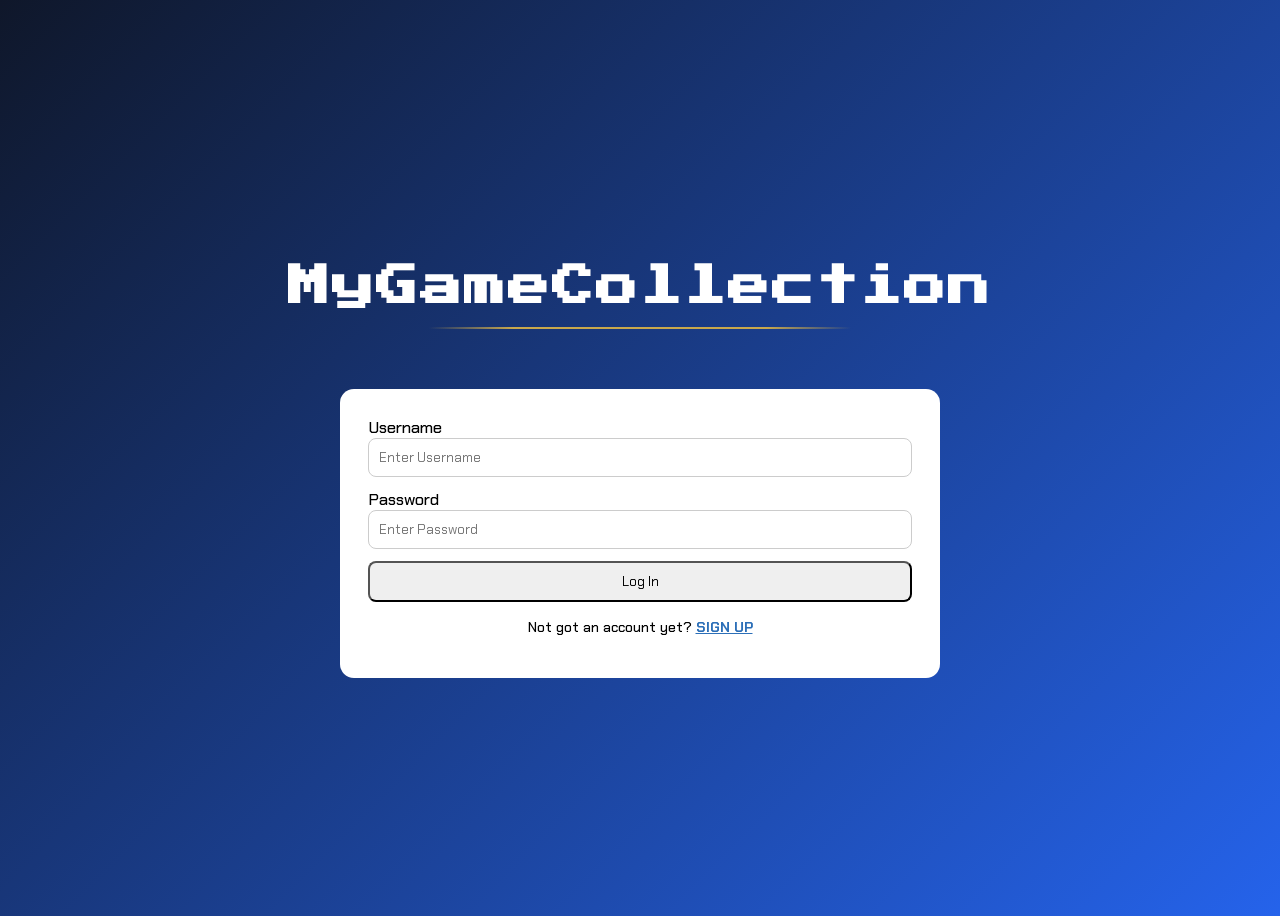
<file: src/main/resources/static/index.html>
<!DOCTYPE html>
<html lang="en">
<head>
    <link rel="stylesheet" href="css/style.css">
    <link href="https://fonts.googleapis.com/css2?family=Chakra+Petch:ital,wght@0,300;0,400;0,500;0,600;0,700;1,300;1,400;1,500;1,600;1,700&family=Press+Start+2P&display=swap" rel="stylesheet">
    <meta charset="UTF-8">
    <title>Login</title>
</head>

<body class="authPage">

<div class="authWrapper">
    <h1 class="appTitle">MyGameCollection</h1>
    <div id="loginFormContainer" class="cardModal">
        <form id="loginForm">
            <label for="username">Username</label>
            <input type="text" id="username" placeholder="Enter Username">
            <label for="password">Password</label>
            <input type="password" id="password" placeholder="Enter Password">
            <button type="submit" id="loginbtn">Log In</button>
        </form>
        <p class="signup-prompt">Not got an account yet? <span id="openRegisterbtn">SIGN UP</span></p>
    </div>
</div>


<dialog id="registerDialog" class="cardModal">
    <button type="button" id="cancelRegisterbtn">&times;</button>
    <form id="registerForm">
        <label for="usernameNew">Username</label>
        <input type="text" id="usernameNew" placeholder="Enter Username">
        <label for="passwordNew">Password</label>
        <input type="password" id="passwordNew" placeholder="Enter Password">
        <label for="passwordNewConfirm">Confirm Password</label>
        <input type="password" id="passwordNewConfirm" placeholder="Re-enter password">
        <button type="submit" id="registerbtn">Sign Up</button>
    </form>
</dialog>

<script src="js/auth.js"></script>
</body>
</html>
</file>
<file: src/main/resources/static/css/style.css>
/*GENERAL STYLING*/

.hidden{
    display: none;
}

*{
    box-sizing: border-box; /*fixes padding issues*/
}

body{
    font-family: 'Chakra Petch', sans-serif;
    font-weight: 500;
}

.appTitle{
    text-align: center;
    color: white;
    font-size: 42px;
    font-weight: 800;
    letter-spacing: 2px;
    margin-bottom: 60px;
    font-family: 'Press Start 2P', sans-serif;
}

/* gold line under the title */
.appTitle::after {
    content: "";
    display: block;
    width: 60%;
    max-width: 700px;
    height: 2px;
    margin: 1.2rem auto 0;
    background: linear-gradient(90deg, transparent 0%, #c9a84c 20%, #c9a84c 80%, transparent 100%);  /* fades out at the ends , color from 20-80 */
}

/*------------------------------------------------------------------------------------------*/
/*AUTH PAGE AND SHARED MODAL STYLING*/
.authPage{
    min-height: 100vh;
    display: flex;
    justify-content: center;
    align-items: center;
    background: linear-gradient(135deg, #0f172a, #2563eb);
}

.authWrapper{
    display: flex;
    flex-direction: column;
    align-items: center;
}

.cardModal{
    background: white;
    border-radius: 14px;
    padding: 28px;
    max-width: 600px;
    width: 90%;
    margin: 0 auto;
}

.cardModal input[type="text"], .cardModal input[type="password"]{
    display: block;
    width: 100%;
    padding: 10px;
    margin-bottom: 12px;
    border: 1px solid #ccc;
    border-radius: 8px;
}
.cardModal input[type="submit"]{
    width: 100%;
    padding: 10px;
    border-radius: 8px;
    cursor: pointer;
}

input, button{
    font-family: inherit;
}

.cardModal button{
    width: 100%;
    padding: 10px;
    border-radius: 8px;
    cursor: pointer;
}


#registerDialog{
    margin: auto; /*overwrite prev defined margin in cardModal, since dialog provides own centering*/
}
#registerDialog::backdrop{
    background: rgba(0, 0, 0, 0.5);
    backdrop-filter: blur(6px);
}
#openRegisterbtn{
    color: #2c6fb8;
    font-weight: 700;
    cursor: pointer;
    text-decoration: underline;
}
#openRegisterbtn:hover{
    color: #1a4d85;
}
#cancelRegisterbtn, #cancelAddGamebtn, #cancelEditGamebtn{ /* https://stackoverflow.com/questions/18611195/x-close-button-only-using-css */
    position: absolute;
    top: 8px;
    right: 8px;
    width: 32px;
    height: 32px;
    padding: 0;
    border: none;
    outline: none;
    background: transparent;
    font-size: 24px;
    line-height: 1;
    cursor: pointer;
    color: #666;
}
#cancelRegisterbtn:hover{
    color: #000;
}
.signup-prompt{
    text-align: center;
    margin-top: 16px;
    font-size: 14px;
}

/*---------------------------------------------------------------------------------------------------*/
/*COLLECTION PAGE SPECIFICS*/

.collectionPage{
    min-height: 100vh;
    padding: 40px 20px;
    background: linear-gradient(135deg, #0f172a, #2563eb); /*heroicons.com, SVG*/
    position: relative;
}

.starRating{
    display: flex;
    gap: 4px;
    margin-bottom: 12px;
}

.star{
    font-size: 28px;
    color: #ccc;
    cursor: pointer;
}

.star.filled{
    color: gold;
}

#collectionContainer{
    display: grid;
    grid-template-columns: repeat(3, 1fr);
    gap: 24px;
    padding: 20px;
}

@media (max-width: 768px){
    #collectionContainer{
        grid-template-columns: 1fr;
    }
}

.gameCard{
    background-color: rgba(10, 14, 40, 0.85);
    color: #f0e6d2;
    border-radius: 12px;
    border: 2px solid rgba(201, 168, 76, 0.35);
    overflow: hidden;
    display: flex;
    flex-direction: column;
    box-shadow: 0 4px 12px rgba(0, 0, 0 ,0.2);
    transition: border-color 0.2s, box-shadow 0.2s, transform 0.2s;
    /*position: relative;*/
}

.gameCard:hover{
    transform: translateY(-4px);
    border-color: #c9a84c;
    box-shadow: 0 0 16px rgba(201, 168, 76, 0.25);
}

.cardImage{
    height: 240px;
    overflow: hidden;
}

.cardImage img{
    width: 100%;
    height: 100%;
    object-fit: cover;
}

.cardTitle, .cardStatus, .cardRating, .cardReview{
    padding: 0 16px;
}

.cardTitle{
    margin-top: 12px;
    color: #f0e6d2;
}

.cardReview{
    margin-bottom: 16px;
    color: rgba(240, 230, 210, 0.75);
    font-size: 14px;
}

#openGameDialogbtn{
    position: absolute;
    top: 20px;
    right: 20px;
    padding: 10px 18px;
    border-radius: 8px;
    background: #2563eb;
    color: white;
    font-weight: 700;
    cursor: pointer;
}

#openGameDialogbtn:hover{
    transform: translateY(-4px);
}

#addGameDialog::backdrop,#editGameDialog::backdrop{
    background: rgba(0, 0, 0, 0.5);
    backdrop-filter: blur(6px);
}

#logoutbtn{
    position: absolute;
    top: 20px;
    left: 20px;
    padding: 10px 18px;
    border-radius: 8px;
    background: #2563eb;
    color: white;
    font-weight: 700;
    cursor: pointer;
}

#logoutbtn:hover{
    transform: translateY(-4px);
}

.editbtn, .deletebtn{
    font-weight: 600;
    font-size: 0.9rem;
    letter-spacing: 0.05em;
    text-transform: uppercase;
    background-color: transparent;
    border-radius: 6px;
    padding: 0.4rem 0.9rem;
    cursor: pointer;
    transition: background-color 0.2s, color 0.2s, box-shadow 0.2s;
}

.editbtn{
    color: #f0e6d2;
    border: 2px solid #c9a84c;
}

.editbtn:hover{
    background-color: #c9a84c;
    color: #0a0e28;
    box-shadow: 0 0 8px #c9a84c;
}

.deletebtn{
    color: #e5534b;
    border: 2px solid #e5534b;
}

.deletebtn:hover{
    background-color: #e5534b;
    color: #ffffff;
    box-shadow: 0 0 8px #e5534b;
}

#addGameDialog, #editGameDialog{
    margin: auto;
    position: relative;
    max-width: 480px;
    padding: 32px;
}

.statusToggle{
    display: flex;
    gap: 16px;
    margin-bottom: 12px;
}

.statusToggle label{
    display: flex;
    align-items: center;
    gap: 6px;
    font-weight: 500;
}

#addGameForm label, #editGameForm label{
    display: block;
    margin-top: 14px;
    margin-bottom: 4px;
    font-weight: 600;
}

#addGameForm button[type="submit"], #editGameForm button[type="submit"]{
    transition: background 0.2s ease, transform 0.2s ease;
}

#addGameForm button[type="submit"].success, #editGameForm button[type="submit"].success{
    background: #22c55e;
    color: white;
    transform: scale(1.08);
}

.cardButtons{
    margin-top: auto; /*pushed this to the bottom*/
    display: flex;
    justify-content: space-between;
    padding: 12px 16px;
}


/* OVERWRITE PREVIOUS BUTTON DESIGN WITH STYLE FOUND ON https://freefrontend.com/css-dropdown-menus/*/
#collectionView, #logoutbtn, #openGameDialogbtn {
    font-size: 0.95rem;
    font-weight: 600;
    letter-spacing: 0.05em;
    text-transform: uppercase;
    color: #f0e6d2;
    background-color: rgba(10, 14, 40, 0.75);
    border: 2px solid #c9a84c;
    border-radius: 6px;
    padding: 0.55rem 0.9rem;   /* extra right padding makes room for the arrow */
    cursor: pointer;
    transition: border-color 0.2s, box-shadow 0.2s;

}

#collectionView:hover, #logoutbtn:hover, #openGameDialogbtn:hover {
    border-color: #f5d27a;
    box-shadow: 0 0 10px rgba(201, 168, 76, 0.4);
}

#collectionView:focus-visible, #logoutbtn:focus-visible, #openGameDialogbtn:focus-visible {
    outline: none;
    border-color: #f5d27a;
    box-shadow: 0 0 0 3px rgba(201, 168, 76, 0.35);
}

#collectionView{
    appearance: none;
    padding-right: 2.5rem;
    /* custom gold chevron */
    background-image: url("data:image/svg+xml,%3Csvg xmlns='http://www.w3.org/2000/svg' viewBox='0 0 24 24' fill='none' stroke='%23c9a84c' stroke-width='3' stroke-linecap='round' stroke-linejoin='round'%3E%3Cpath d='M6 9l6 6 6-6'/%3E%3C/svg%3E");
    background-repeat: no-repeat;
    background-position: right 0.7rem center;
    background-size: 14px;
}

#collectionView option {
    background-color: #151a3a;        /* keeps the open list dark instead of white */
    color: #f0e6d2;
}
</file>
